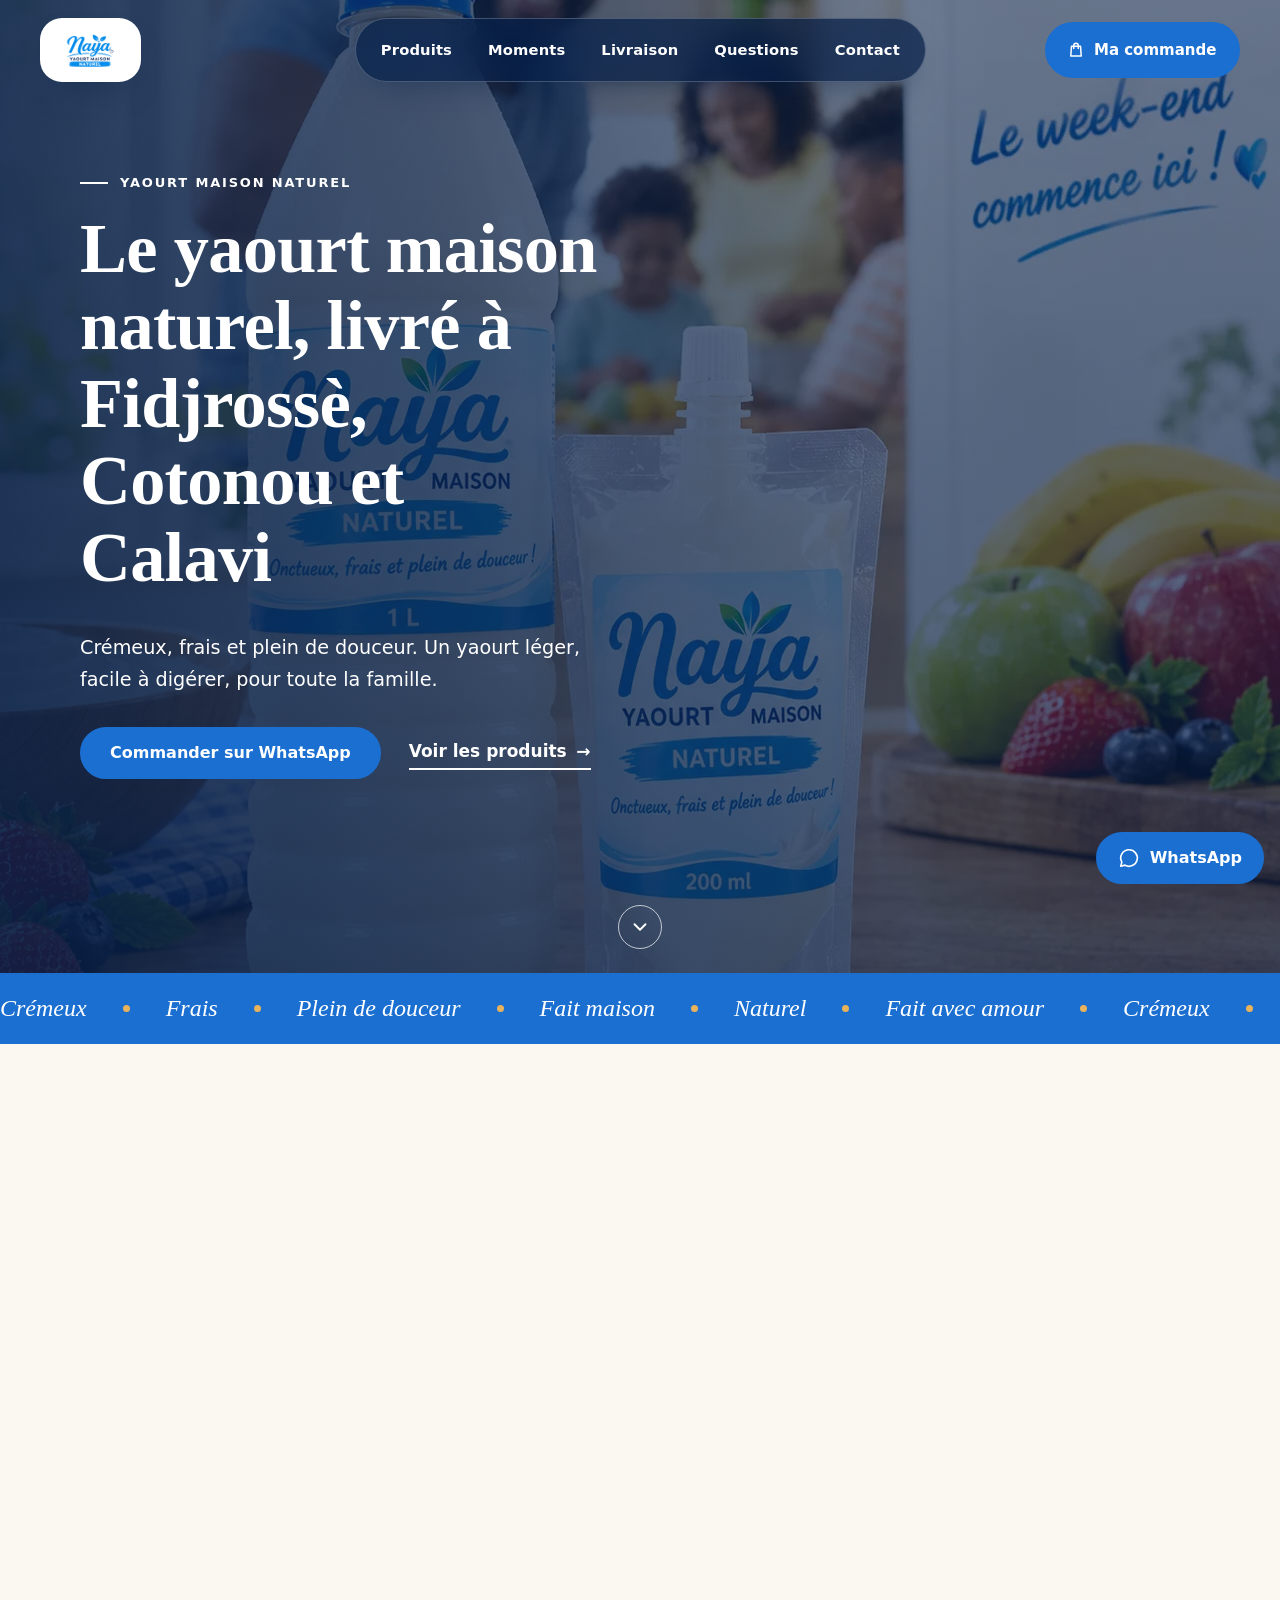
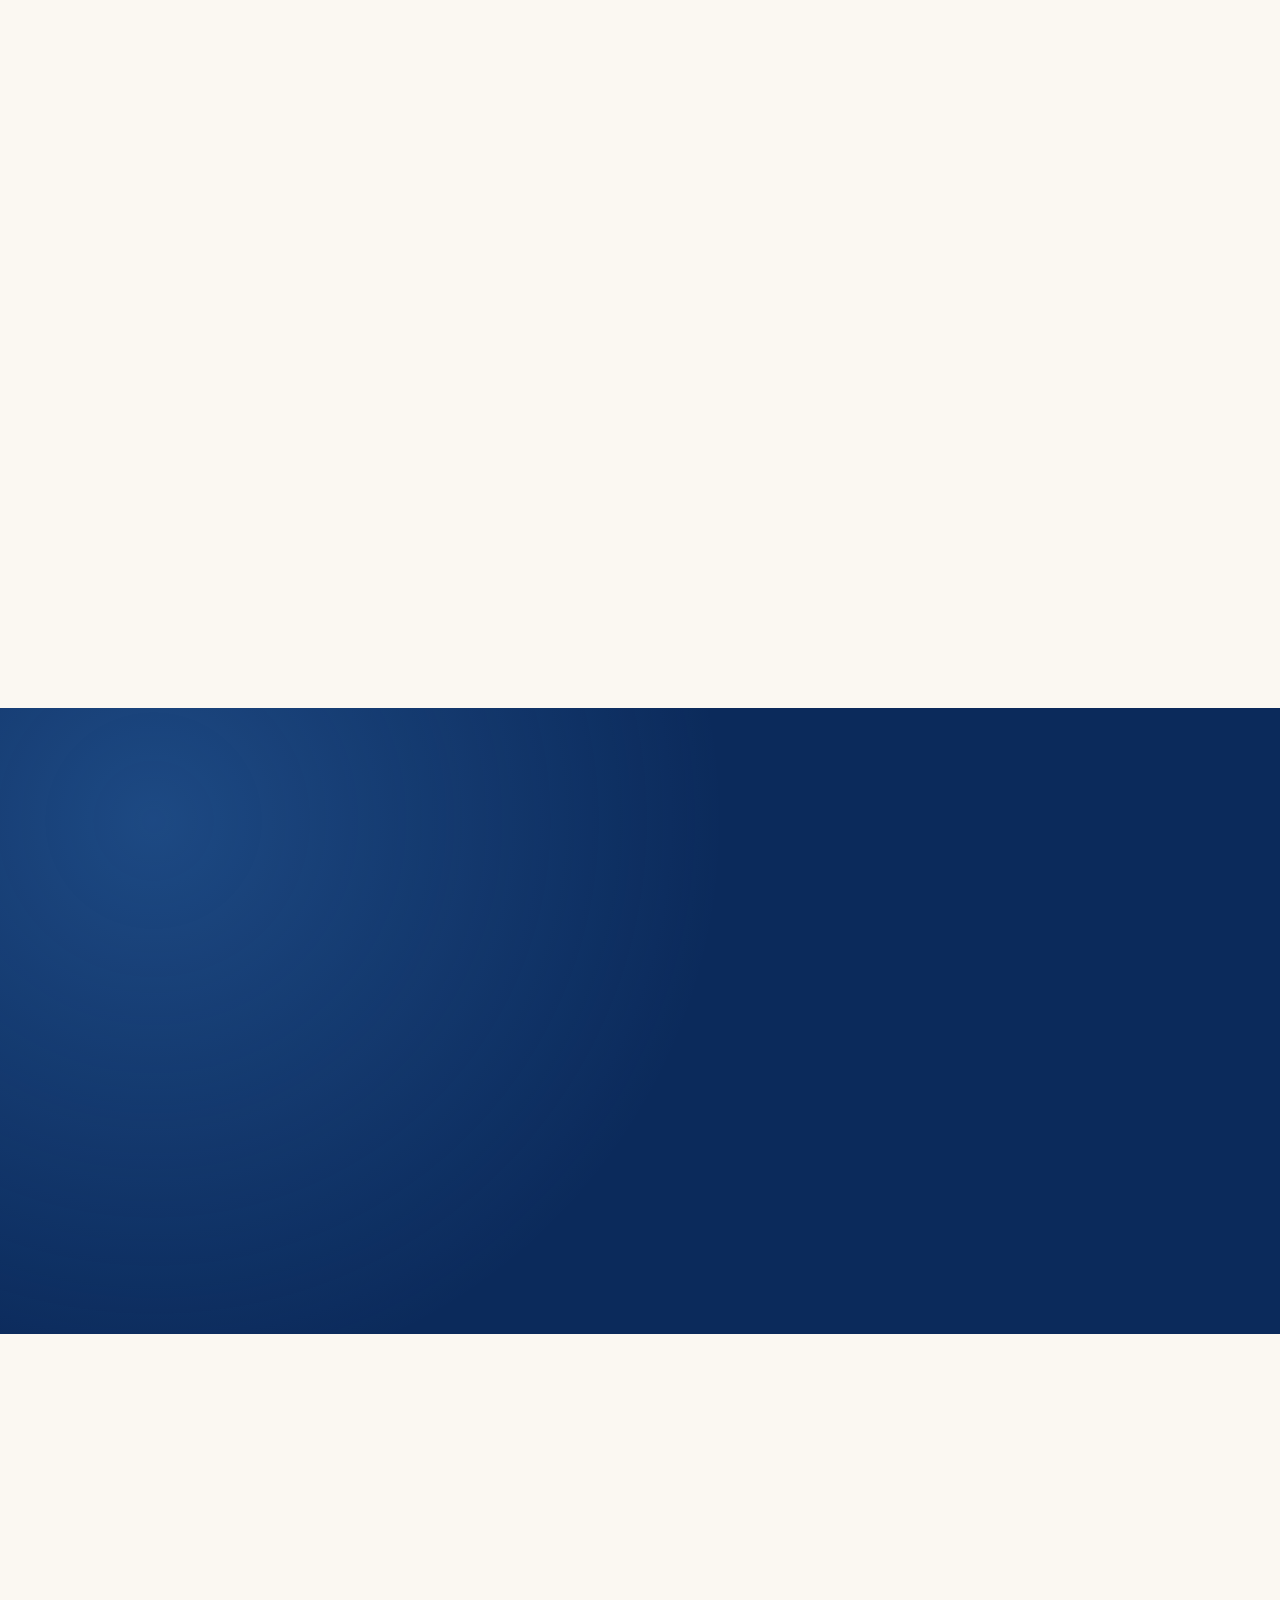
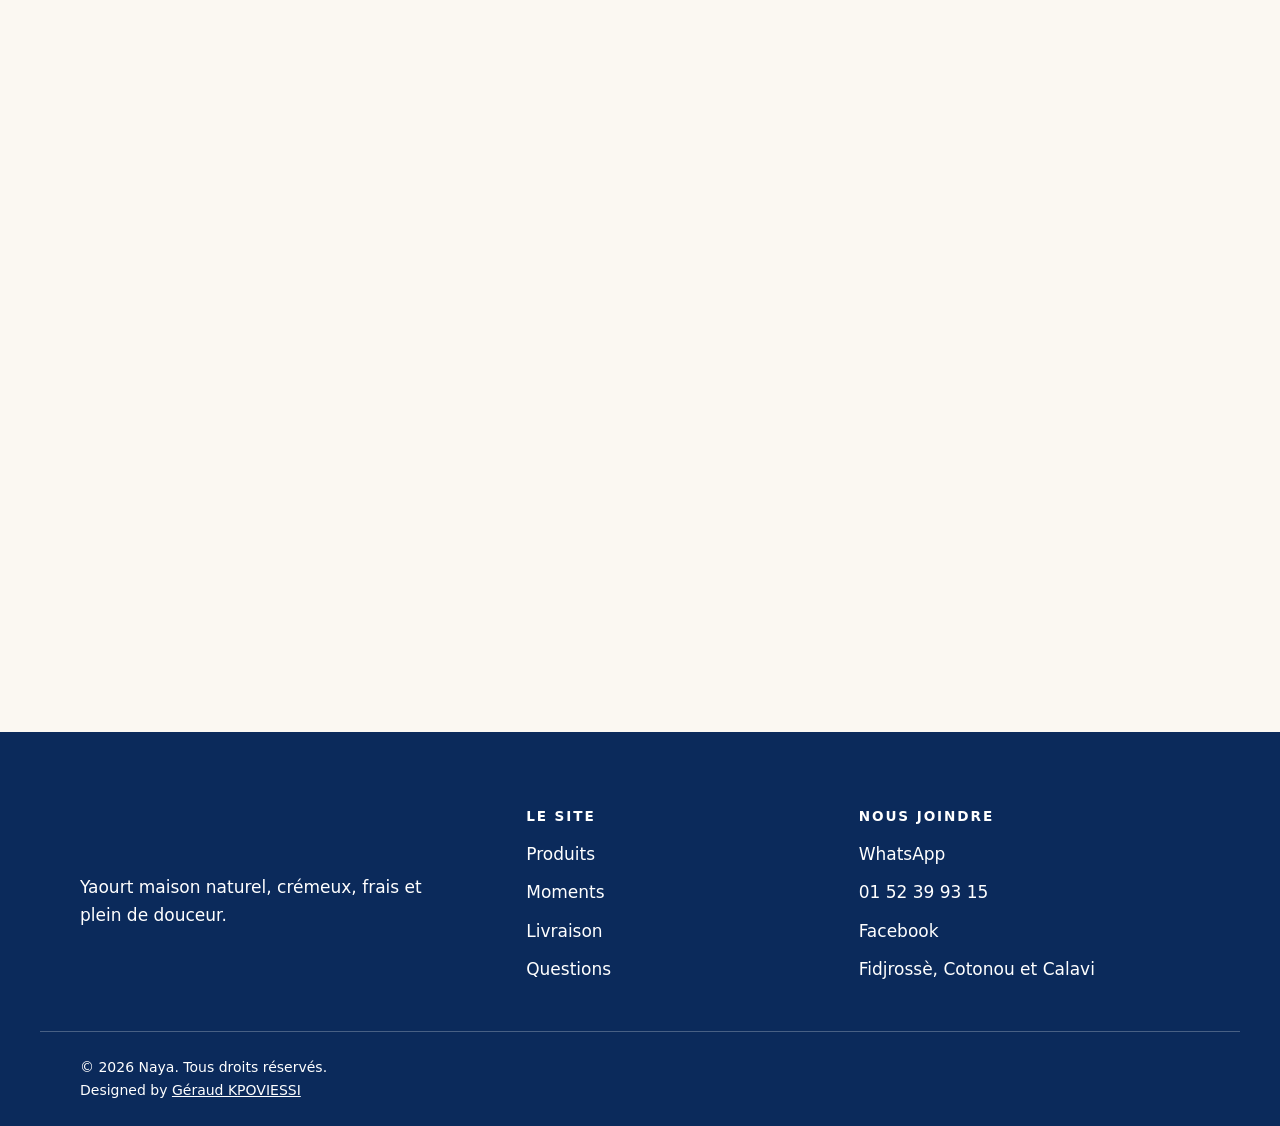
<file: index.html>
<!DOCTYPE html>
<html lang="fr">
<head>
  <meta charset="utf-8">
  <meta name="viewport" content="width=device-width, initial-scale=1, viewport-fit=cover">

  <!-- Sécurité : politique de contenu (doublon de _headers pour les hébergeurs qui l'ignorent) -->
  <meta http-equiv="Content-Security-Policy" content="default-src 'self'; script-src 'self'; style-src 'self' https://fonts.googleapis.com; font-src https://fonts.gstatic.com; img-src 'self' data:; media-src 'self'; connect-src 'self'; form-action 'self'; base-uri 'self'; object-src 'none'; upgrade-insecure-requests">
  <meta name="referrer" content="strict-origin-when-cross-origin">
  <meta name="format-detection" content="telephone=no">

  <!-- SEO simple -->
  <title>Naya | Yaourt maison naturel à Calavi et Cotonou</title>
  <meta name="description" content="Naya, yaourt maison naturel, crémeux et facile à digérer. Bidon 1,5 L, 1 L, sachet 200 mL. Commandez sur WhatsApp, livraison à Calavi et Cotonou.">
  <meta name="robots" content="index, follow, max-image-preview:large, max-snippet:-1, max-video-preview:-1">
  <meta name="author" content="Naya">
  <meta name="theme-color" content="#0B2A5B">
  <meta name="color-scheme" content="light">
  <link rel="canonical" href="https://kpvie.github.io/naya/">
  <link rel="alternate" hreflang="fr-BJ" href="https://kpvie.github.io/naya/">
  <link rel="alternate" hreflang="x-default" href="https://kpvie.github.io/naya/">

  <!-- Partage réseaux sociaux -->
  <meta property="og:type" content="website">
  <meta property="og:locale" content="fr_BJ">
  <meta property="og:site_name" content="Naya">
  <meta property="og:title" content="Naya | Yaourt maison naturel à Calavi et Cotonou">
  <meta property="og:description" content="Crémeux, frais et plein de douceur. Commandez votre yaourt Naya sur WhatsApp, livraison à Calavi et Cotonou.">
  <meta property="og:url" content="https://kpvie.github.io/naya/">
  <meta property="og:image" content="https://kpvie.github.io/naya/images/og-naya.jpg">
  <meta property="og:image:width" content="1200">
  <meta property="og:image:height" content="630">
  <meta property="og:image:alt" content="Yaourt maison naturel Naya, bidon et sachet">
  <meta name="twitter:card" content="summary_large_image">
  <meta name="twitter:title" content="Naya | Yaourt maison naturel à Calavi et Cotonou">
  <meta name="twitter:description" content="Crémeux, frais et plein de douceur. Commandez sur WhatsApp, livraison à Calavi et Cotonou.">
  <meta name="twitter:image" content="https://kpvie.github.io/naya/images/og-naya.jpg">

  <!-- Icônes et manifeste -->
  <link rel="icon" href="images/icone-32.png" sizes="32x32" type="image/png">
  <link rel="apple-touch-icon" href="images/icone-180.png">
  <link rel="manifest" href="site.webmanifest">

  <!-- Performance -->
  <link rel="preconnect" href="https://fonts.googleapis.com">
  <link rel="preconnect" href="https://fonts.gstatic.com" crossorigin>
  <link rel="preload" as="image" href="images/frigo-poster.webp" fetchpriority="high">
  <link rel="stylesheet" href="https://fonts.googleapis.com/css2?family=Fraunces:wght@500;600;700&family=Manrope:wght@400;500;600;700;800&display=swap">
  <link rel="stylesheet" href="css/base.css">
  <link rel="stylesheet" href="css/sections.css">
  <script src="js/init.js"></script>

  <!-- Données structurées : SEO et moteurs de réponse -->
  <script type="application/ld+json">
  {
    "@context": "https://schema.org",
    "@graph": [
      {
        "@type": ["LocalBusiness", "FoodEstablishment"],
        "@id": "https://kpvie.github.io/naya/#entreprise",
        "name": "Naya",
        "alternateName": "Naya Yaourt Maison",
        "description": "Naya est un yaourt maison naturel, crémeux, frais et facile à digérer, vendu au détail à Calavi et livré à Calavi et à Cotonou. La commande se fait par WhatsApp.",
        "url": "https://kpvie.github.io/naya/",
        "logo": "https://kpvie.github.io/naya/images/logo.png",
        "image": "https://kpvie.github.io/naya/images/produits-famille-1200.webp",
        "telephone": "+2290152399315",
        "priceRange": "300 à 2500 FCFA",
        "servesCuisine": "Yaourt",
        "address": {
          "@type": "PostalAddress",
          "addressLocality": "Abomey-Calavi",
          "addressCountry": "BJ"
        },
        "areaServed": [
          { "@type": "City", "name": "Abomey-Calavi" },
          { "@type": "City", "name": "Cotonou" }
        ],
        "sameAs": [
          "https://www.facebook.com/profile.php?id=100073469870613"
        ],
        "contactPoint": {
          "@type": "ContactPoint",
          "contactType": "commandes",
          "telephone": "+2290152399315",
          "url": "https://wa.me/2290152399315",
          "availableLanguage": "fr"
        }
      },
      {
        "@type": "WebSite",
        "@id": "https://kpvie.github.io/naya/#site",
        "url": "https://kpvie.github.io/naya/",
        "name": "Naya",
        "inLanguage": "fr",
        "publisher": { "@id": "https://kpvie.github.io/naya/#entreprise" }
      },
      {
        "@type": "WebPage",
        "@id": "https://kpvie.github.io/naya/#page",
        "url": "https://kpvie.github.io/naya/",
        "name": "Naya | Yaourt maison naturel à Calavi et Cotonou",
        "inLanguage": "fr",
        "isPartOf": { "@id": "https://kpvie.github.io/naya/#site" },
        "about": { "@id": "https://kpvie.github.io/naya/#entreprise" },
        "primaryImageOfPage": {
          "@type": "ImageObject",
          "url": "https://kpvie.github.io/naya/images/og-naya.jpg"
        }
      },
      {
        "@type": "Product",
        "@id": "https://kpvie.github.io/naya/#bidon-1-5l",
        "name": "Naya Yaourt maison naturel, bidon de 1,5 L",
        "description": "Yaourt maison naturel Naya en bidon de 1,5 L.",
        "image": "https://kpvie.github.io/naya/images/produits-famille-1200.webp",
        "brand": { "@type": "Brand", "name": "Naya" },
        "offers": {
          "@type": "Offer",
          "price": "2500",
          "priceCurrency": "XOF",
          "availability": "https://schema.org/InStock",
          "url": "https://kpvie.github.io/naya/#produits",
          "seller": { "@id": "https://kpvie.github.io/naya/#entreprise" }
        }
      },
      {
        "@type": "Product",
        "@id": "https://kpvie.github.io/naya/#bidon-1l",
        "name": "Naya Yaourt maison naturel, bidon de 1 L",
        "description": "Yaourt maison naturel Naya en bidon de 1 L.",
        "image": "https://kpvie.github.io/naya/images/produits-famille-1200.webp",
        "brand": { "@type": "Brand", "name": "Naya" },
        "offers": {
          "@type": "Offer",
          "price": "2000",
          "priceCurrency": "XOF",
          "availability": "https://schema.org/InStock",
          "url": "https://kpvie.github.io/naya/#produits",
          "seller": { "@id": "https://kpvie.github.io/naya/#entreprise" }
        }
      },
      {
        "@type": "Product",
        "@id": "https://kpvie.github.io/naya/#sachet-200ml",
        "name": "Naya Yaourt maison naturel, sachet de 200 mL",
        "description": "Yaourt maison naturel Naya en sachet de 200 mL.",
        "image": "https://kpvie.github.io/naya/images/produits-famille-1200.webp",
        "brand": { "@type": "Brand", "name": "Naya" },
        "offers": {
          "@type": "Offer",
          "price": "300",
          "priceCurrency": "XOF",
          "availability": "https://schema.org/InStock",
          "url": "https://kpvie.github.io/naya/#produits",
          "seller": { "@id": "https://kpvie.github.io/naya/#entreprise" }
        }
      },
      {
        "@type": "FAQPage",
        "@id": "https://kpvie.github.io/naya/#faq",
        "inLanguage": "fr",
        "mainEntity": [
          {
            "@type": "Question",
            "name": "Comment passer commande ?",
            "acceptedAnswer": {
              "@type": "Answer",
              "text": "Choisissez vos produits sur cette page, remplissez le petit formulaire, puis appuyez sur le bouton de commande. Votre message s'ouvre dans WhatsApp, déjà rédigé. Il ne reste qu'à l'envoyer au responsable."
            }
          },
          {
            "@type": "Question",
            "name": "Où livrez-vous ?",
            "acceptedAnswer": {
              "@type": "Answer",
              "text": "Nous livrons à Fidjrossè, à Calavi et à Cotonou. Pour un autre lieu, écrivez au responsable sur WhatsApp, il vous répondra."
            }
          },
          {
            "@type": "Question",
            "name": "Quels sont les formats et les prix ?",
            "acceptedAnswer": {
              "@type": "Answer",
              "text": "Bidon de 1,5 L à 2 500 FCFA, bidon de 1 L à 2 000 FCFA et sachet de 200 mL à 300 FCFA."
            }
          },
          {
            "@type": "Question",
            "name": "Comment se passe le paiement ?",
            "acceptedAnswer": {
              "@type": "Answer",
              "text": "Le paiement se discute directement avec le responsable sur WhatsApp. Les paiements par Mobile Money sont acceptés."
            }
          },
          {
            "@type": "Question",
            "name": "Quand serai-je livré ?",
            "acceptedAnswer": {
              "@type": "Answer",
              "text": "Le jour et l'heure de livraison se fixent avec le responsable sur WhatsApp, une fois votre commande envoyée."
            }
          },
          {
            "@type": "Question",
            "name": "De quoi le yaourt est-il fait, et combien de temps se conserve-t-il ?",
            "acceptedAnswer": {
              "@type": "Answer",
              "text": "Pour la composition et la conservation, le plus simple est de poser la question au responsable sur WhatsApp, qui vous répondra avec précision."
            }
          },
          {
            "@type": "Question",
            "name": "Vendez-vous en gros ?",
            "acceptedAnswer": {
              "@type": "Answer",
              "text": "Nous vendons au détail. Pour une demande particulière, écrivez au responsable sur WhatsApp."
            }
          }
        ]
      }
    ]
  }
  </script>
</head>

<body data-whatsapp="2290152399315">

  <a class="lien-evitement" href="#contenu">Aller au contenu</a>

  <!-- ================= EN-TÊTE ================= -->
  <header class="entete" id="entete">
    <div class="entete__interieur">
      <a class="entete__logo" href="#accueil" aria-label="Naya, retour en haut de la page">
        <img src="images/logo.png" alt="Naya" width="150" height="48">
      </a>

      <nav class="navigation" aria-label="Navigation principale">
        <ul class="navigation__liste">
          <li><a class="navigation__lien" href="#produits">Produits</a></li>
          <li><a class="navigation__lien" href="#moments">Moments</a></li>
          <li><a class="navigation__lien" href="#livraison">Livraison</a></li>
          <li><a class="navigation__lien" href="#faq">Questions</a></li>
          <li><a class="navigation__lien" href="#contact">Contact</a></li>
        </ul>
      </nav>

      <div class="entete__actions">
        <a class="bouton bouton--petit bouton-panier" href="#commande">
          Ma commande
          <span class="compteur" id="compteur-panier" data-vide="true">0</span>
        </a>
        <button class="menu-bouton" id="menu-bouton" type="button" aria-expanded="false" aria-controls="menu-mobile" aria-label="Ouvrir le menu">
          <span class="menu-bouton__barre"></span>
          <span class="menu-bouton__barre"></span>
          <span class="menu-bouton__barre"></span>
        </button>
      </div>
    </div>
  </header>

  <!-- Menu mobile -->
  <div class="menu-mobile" id="menu-mobile">
    <a class="menu-mobile__lien" href="#produits">Produits</a>
    <a class="menu-mobile__lien" href="#moments">Moments</a>
    <a class="menu-mobile__lien" href="#livraison">Livraison</a>
    <a class="menu-mobile__lien" href="#faq">Questions</a>
    <a class="menu-mobile__lien" href="#contact">Contact</a>
    <a class="bouton bouton--plein" href="https://wa.me/2290152399315?text=Bonjour%20Naya%2C%20je%20souhaite%20commander." target="_blank" rel="noopener noreferrer">Commander sur WhatsApp</a>
  </div>

  <main id="contenu">

    <!-- ================= HERO ================= -->
    <section class="hero fond-marine" id="accueil" aria-labelledby="titre-hero">
      <video class="hero__video" autoplay muted loop playsinline preload="metadata" poster="images/frigo-poster.webp" aria-hidden="true" tabindex="-1">
        <source src="videos/hero.mp4" type="video/mp4">
      </video>
      <div class="hero__voile" aria-hidden="true"></div>

      <div class="conteneur hero__contenu">
        <p class="surtitre revele">Yaourt maison naturel</p>
        <h1 class="hero__titre revele delai-1" id="titre-hero">Le yaourt maison naturel, livré à Fidjrossè, Cotonou et Calavi</h1>
        <p class="chapeau hero__texte revele delai-2">Crémeux, frais et plein de douceur. Un yaourt léger, facile à digérer, pour toute la famille.</p>
        <div class="hero__actions revele delai-3">
          <a class="bouton" href="https://wa.me/2290152399315?text=Bonjour%20Naya%2C%20je%20souhaite%20commander." target="_blank" rel="noopener noreferrer">Commander sur WhatsApp</a>
          <a class="lien-fleche" href="#produits">Voir les produits</a>
        </div>
        <ul class="hero__points revele delai-4">
          <li>Fait maison</li>
          <li>Léger et facile à digérer</li>
          <li>Idéal pour toute la famille</li>
        </ul>
      </div>

      <a class="hero__defilement" href="#bienfaits" aria-label="Découvrir la suite">
        <svg viewBox="0 0 24 24" width="22" height="22" aria-hidden="true" focusable="false"><path d="M6 9l6 6 6-6" fill="none" stroke="currentColor" stroke-width="2" stroke-linecap="round" stroke-linejoin="round"/></svg>
      </a>
    </section>

    <!-- Ruban animé -->
    <div class="ruban" aria-hidden="true">
      <div class="ruban__piste">
        <div class="ruban__groupe">
          <span class="ruban__mot">Crémeux</span>
          <span class="ruban__mot">Frais</span>
          <span class="ruban__mot">Plein de douceur</span>
          <span class="ruban__mot">Fait maison</span>
          <span class="ruban__mot">Naturel</span>
          <span class="ruban__mot">Fait avec amour</span>
        </div>
        <div class="ruban__groupe">
          <span class="ruban__mot">Crémeux</span>
          <span class="ruban__mot">Frais</span>
          <span class="ruban__mot">Plein de douceur</span>
          <span class="ruban__mot">Fait maison</span>
          <span class="ruban__mot">Naturel</span>
          <span class="ruban__mot">Fait avec amour</span>
        </div>
      </div>
    </div>

    <!-- ================= BÉNÉFICES ================= -->
    <section class="section" id="bienfaits" aria-labelledby="titre-bienfaits">
      <div class="conteneur duo duo--photo-etroite">
        <figure class="cadre-image ratio-2-3 point-haut revele revele--gauche">
          <img
            src="images/benefices-800.webp"
            srcset="images/benefices-480.webp 480w, images/benefices-800.webp 800w, images/benefices-1024.webp 1024w"
            sizes="(min-width: 960px) 460px, 92vw"
            width="800" height="1200"
            alt="Naya yaourt maison naturel : léger, facile à digérer, idéal pour toute la famille"
            loading="lazy" decoding="async">
        </figure>

        <div class="duo__texte">
          <p class="surtitre revele">Pourquoi Naya</p>
          <h2 class="titre-section revele delai-1" id="titre-bienfaits">Un yaourt doux, pour toute la famille</h2>
          <p class="chapeau revele delai-2">Naya se prépare à la maison, avec soin. Sa texture crémeuse et sa fraîcheur se digèrent facilement, des plus petits aux plus grands.</p>
          <div class="revele delai-3">
            <a class="bouton" href="#produits">Voir les produits</a>
          </div>
        </div>
      </div>
    </section>

    <!-- ================= PRODUITS ET PANIER ================= -->
    <section class="section fond-ciel" id="produits" aria-labelledby="titre-produits">
      <div class="conteneur">
        <header class="entete-section revele">
          <p class="surtitre">Nos produits</p>
          <h2 class="titre-section" id="titre-produits">Choisissez votre format</h2>
          <p class="chapeau">Trois formats, le même goût frais et crémeux. Choisissez vos quantités, puis envoyez votre commande sur WhatsApp.</p>
        </header>

        <div class="duo duo--photo-etroite produits">
          <figure class="cadre-image ratio-famille point-centre produits__photo revele revele--gauche">
            <img
              src="images/produits-famille-800.webp"
              srcset="images/produits-famille-480.webp 480w, images/produits-famille-800.webp 800w, images/produits-famille-1200.webp 1200w"
              sizes="(min-width: 960px) 520px, 92vw"
              width="1200" height="1131"
              alt="Une famille choisit un bidon de yaourt Naya de 1 L et un sachet de 200 mL dans le réfrigérateur"
              loading="lazy" decoding="async">
          </figure>

          <div class="produits__colonne">
            <div class="produits__liste">

              <article class="produit revele" data-produit data-id="bidon-1-5l" data-nom="Bidon 1,5 L" data-prix="2500">
                <div class="produit__format">
                  <span class="produit__volume">1,5 L</span>
                  <span class="produit__type">Bidon</span>
                </div>
                <div class="produit__infos">
                  <h3 class="produit__nom">Bidon de 1,5 L</h3>
                  <p class="produit__prix">2 500 FCFA</p>
                </div>
                <div class="quantite" role="group" aria-label="Quantité de bidons de 1,5 L">
                  <button class="quantite__bouton" type="button" data-action="diminuer" aria-label="Retirer un bidon de 1,5 L">-</button>
                  <output class="quantite__valeur" aria-live="polite">0</output>
                  <button class="quantite__bouton" type="button" data-action="augmenter" aria-label="Ajouter un bidon de 1,5 L">+</button>
                </div>
              </article>

              <article class="produit revele delai-1" data-produit data-id="bidon-1l" data-nom="Bidon 1 L" data-prix="2000">
                <div class="produit__format">
                  <span class="produit__volume">1 L</span>
                  <span class="produit__type">Bidon</span>
                </div>
                <div class="produit__infos">
                  <h3 class="produit__nom">Bidon de 1 L</h3>
                  <p class="produit__prix">2 000 FCFA</p>
                </div>
                <div class="quantite" role="group" aria-label="Quantité de bidons de 1 L">
                  <button class="quantite__bouton" type="button" data-action="diminuer" aria-label="Retirer un bidon de 1 L">-</button>
                  <output class="quantite__valeur" aria-live="polite">0</output>
                  <button class="quantite__bouton" type="button" data-action="augmenter" aria-label="Ajouter un bidon de 1 L">+</button>
                </div>
              </article>

              <article class="produit revele delai-2" data-produit data-id="sachet-200ml" data-nom="Sachet 200 mL" data-prix="300">
                <div class="produit__format">
                  <span class="produit__volume">200 mL</span>
                  <span class="produit__type">Sachet</span>
                </div>
                <div class="produit__infos">
                  <h3 class="produit__nom">Sachet de 200 mL</h3>
                  <p class="produit__prix">300 FCFA</p>
                </div>
                <div class="quantite" role="group" aria-label="Quantité de sachets de 200 mL">
                  <button class="quantite__bouton" type="button" data-action="diminuer" aria-label="Retirer un sachet de 200 mL">-</button>
                  <output class="quantite__valeur" aria-live="polite">0</output>
                  <button class="quantite__bouton" type="button" data-action="augmenter" aria-label="Ajouter un sachet de 200 mL">+</button>
                </div>
              </article>

            </div>

            <!-- Récapitulatif et formulaire -->
            <div class="recapitulatif revele" id="commande">
              <h3 class="recapitulatif__titre">Ma commande</h3>

              <p class="recapitulatif__vide" id="commande-vide">Votre commande est vide. Ajoutez un produit pour commencer.</p>
              <ul class="recapitulatif__liste" id="liste-commande" aria-live="polite"></ul>

              <p class="recapitulatif__total">
                <span>Total des produits</span>
                <strong id="total-commande">0 FCFA</strong>
              </p>

              <form class="formulaire" id="formulaire-commande" novalidate>
                <div class="formulaire__champ">
                  <label for="champ-nom">Votre nom</label>
                  <input type="text" id="champ-nom" name="nom" autocomplete="name" maxlength="60" required>
                  <p class="formulaire__erreur" id="erreur-nom" role="alert" hidden>Merci d'indiquer votre nom.</p>
                </div>

                <div class="formulaire__ligne">
                  <div class="formulaire__champ">
                    <label for="champ-ville">Ville</label>
                    <select id="champ-ville" name="ville" required>
                      <option value="Fidjrossè">Fidjrossè</option>
                      <option value="Cotonou">Cotonou</option>
                      <option value="Calavi">Calavi</option>
                    </select>
                  </div>

                  <div class="formulaire__champ">
                    <label for="champ-quartier">Quartier</label>
                    <input type="text" id="champ-quartier" name="quartier" autocomplete="address-level3" maxlength="80" required>
                    <p class="formulaire__erreur" id="erreur-quartier" role="alert" hidden>Merci d'indiquer votre quartier.</p>
                  </div>
                </div>

                <div class="formulaire__champ">
                  <label for="champ-jour">Jour souhaité <span class="formulaire__option">(facultatif)</span></label>
                  <input type="text" id="champ-jour" name="jour" maxlength="40" placeholder="Par exemple : demain matin">
                </div>

                <button class="bouton bouton--plein" type="submit" id="bouton-commander" disabled>Lancer ma commande</button>
                <p class="formulaire__note"> Nous convenons des modalités de paiement et de livraison avec vous.</p>
              </form>

              <noscript>
                <p class="formulaire__note">JavaScript est désactivé. Vous pouvez tout de même commander en nous écrivant sur <a href="https://wa.me/2290152399315" target="_blank" rel="noopener noreferrer">WhatsApp</a>.</p>
              </noscript>
            </div>
          </div>
        </div>
      </div>
    </section>

    <!-- ================= FAIT MAISON ================= -->
    <section class="section" id="fait-maison" aria-labelledby="titre-fait-maison">
      <div class="conteneur">
        <div class="bandeau cadre-image ratio-3-2 revele">
          <img
            class="bandeau__image"
            src="images/fait-maison-1200.webp"
            srcset="images/fait-maison-480.webp 480w, images/fait-maison-800.webp 800w, images/fait-maison-1200.webp 1200w"
            sizes="(min-width: 1200px) 1120px, 92vw"
            width="1200" height="800"
            alt="Fruits frais et yaourt Naya sur une table en bois"
            loading="lazy" decoding="async">
          <div class="bandeau__voile" aria-hidden="true"></div>
          <div class="bandeau__texte">
            <p class="surtitre">Fait maison</p>
            <h2 id="titre-fait-maison">Simplement bon</h2>
            <p>Un yaourt préparé avec soin, crémeux et frais, pensé pour toute la famille.</p>
          </div>
        </div>
      </div>
    </section>

    <!-- ================= MOMENTS ================= -->
    <section class="section moments" id="moments" aria-labelledby="titre-moments">
      <div class="conteneur">
        <header class="entete-section revele">
          <p class="surtitre">Tous les moments</p>
          <h2 class="titre-section" id="titre-moments">Du petit-déjeuner à la pause</h2>
        </header>

        <div class="duo moment">
          <figure class="cadre-image ratio-3-2 point-centre revele revele--gauche">
            <img
              src="images/petit-dejeuner-800.webp"
              srcset="images/petit-dejeuner-480.webp 480w, images/petit-dejeuner-800.webp 800w, images/petit-dejeuner-1200.webp 1200w"
              sizes="(min-width: 960px) 560px, 92vw"
              width="1200" height="800"
              alt="Des enfants prennent leur petit-déjeuner avec du yaourt Naya"
              loading="lazy" decoding="async">
          </figure>
          <div class="duo__texte">
            <h3 class="revele">Pour les petits</h3>
            <p class="revele delai-1">Un petit-déjeuner doux, pour bien commencer la journée.</p>
          </div>
        </div>

        <div class="duo duo--inverse moment">
          <figure class="cadre-image ratio-1-1 point-centre revele revele--droite">
            <img
              src="images/actif-800.webp"
              srcset="images/actif-480.webp 480w, images/actif-800.webp 800w, images/actif-1200.webp 1200w"
              sizes="(min-width: 960px) 560px, 92vw"
              width="1200" height="1200"
              alt="Une personne active avec un sachet de yaourt Naya"
              loading="lazy" decoding="async">
          </figure>
          <div class="duo__texte">
            <h3 class="revele">Pour les actifs</h3>
            <p class="revele delai-1">Une pause fraîche à emporter partout, avec le sachet de 200 mL.</p>
          </div>
        </div>
      </div>
    </section>

    <!-- ================= ÉTAPES ================= -->
    <section class="section fond-ciel" id="etapes" aria-labelledby="titre-etapes">
      <div class="conteneur duo duo--photo-etroite">
        <figure class="cadre-image ratio-1-1 point-centre revele revele--gauche">
          <img
            class="flottement"
            src="images/mascotte-800.webp"
            srcset="images/mascotte-480.webp 480w, images/mascotte-800.webp 800w, images/mascotte-1200.webp 1200w"
            sizes="(min-width: 960px) 460px, 92vw"
            width="1200" height="1200"
            alt="La mascotte Naya"
            loading="lazy" decoding="async">
        </figure>

        <div class="duo__texte">
          <p class="surtitre revele">Commander</p>
          <h2 class="titre-section revele delai-1" id="titre-etapes">Trois étapes simples, c'est tout</h2>
          <ol class="etapes">
            <li class="etape revele delai-1">
              <span class="etape__numero">1</span>
              <div>
                <h3 class="etape__titre">Vous sélectionnez</h3>
                <p>Vous sélectionnez vos produits et vos quantités.</p>
              </div>
            </li>
            <li class="etape revele delai-2">
              <span class="etape__numero">2</span>
              <div>
                <h3 class="etape__titre">Vous envoyez</h3>
                <p>Vous nous envoyez votre commande déjà rédigée automatiquement une fois sélectionnée.</p>
              </div>
            </li>
            <li class="etape revele delai-3">
              <span class="etape__numero">3</span>
              <div>
                <h3 class="etape__titre">Vous êtes livrés</h3>
                <p>Nous convenons ensemble du lieu et de l'heure pour votre livraison.</p>
              </div>
            </li>
          </ol>
        </div>
      </div>
    </section>

    <!-- ================= LIVRAISON ================= -->
    <section class="section" id="livraison" aria-labelledby="titre-livraison">
      <div class="conteneur duo duo--photo-etroite">
        <figure class="cadre-image ratio-2-3 point-haut revele revele--gauche">
          <img
            src="images/livreur-800.webp"
            srcset="images/livreur-480.webp 480w, images/livreur-800.webp 800w, images/livreur-1024.webp 1024w"
            sizes="(min-width: 960px) 460px, 92vw"
            width="800" height="1200"
            alt="Un livreur Naya avec son sac de livraison"
            loading="lazy" decoding="async">
        </figure>

        <div class="duo__texte">
          <p class="surtitre revele">Livraison</p>
          <h2 class="titre-section revele delai-1" id="titre-livraison">Livré chez vous, à Fidjrossè, Cotonou et Calavi</h2>
          <p class="chapeau revele delai-2">Une fois le lieu et l'heure de livraison convenus, nous discutons des modalités de paiement avec vous. Nous acceptons les paiements par Mobile Money, Moov money et Celtis Cash.</p>
          <ul class="zones revele delai-3">
            <li class="zones__element">Fidjrossè</li>
            <li class="zones__element">Cotonou</li>
            <li class="zones__element">Calavi</li>
          </ul>
          <div class="revele delai-4">
            <a class="bouton" href="https://wa.me/2290152399315?text=Bonjour%20Naya%2C%20j%27ai%20une%20question%20sur%20la%20livraison." target="_blank" rel="noopener noreferrer">Poser une question</a>
          </div>
        </div>
      </div>
    </section>

    <!-- ================= APPEL FINAL ================= -->
    <section class="section fond-marine appel" id="commander" aria-labelledby="titre-appel">
      <div class="conteneur duo duo--photo-etroite">
        <figure class="cadre-image ratio-1-1 point-centre revele revele--gauche">
          <img
            src="images/splash-800.webp"
            srcset="images/splash-480.webp 480w, images/splash-800.webp 800w, images/splash-1200.webp 1200w"
            sizes="(min-width: 960px) 460px, 92vw"
            width="1200" height="1200"
            alt="Éclaboussure de lait frais Naya"
            loading="lazy" decoding="async">
        </figure>

        <div class="duo__texte">
          <p class="surtitre revele">Naya</p>
          <h2 class="titre-section revele delai-1" id="titre-appel">Prêt à goûter ?</h2>
          <p class="chapeau revele delai-2">Laissez-nous un message, on s'occupe du reste.</p>
          <div class="revele delai-3">
            <a class="bouton" href="https://wa.me/2290152399315?text=Bonjour%20Naya%2C%20je%20souhaite%20commander." target="_blank" rel="noopener noreferrer">Lancer ma commande</a>
          </div>
        </div>
      </div>
    </section>

    <!-- ================= FAQ ================= -->
    <section class="section" id="faq" aria-labelledby="titre-faq">
      <div class="conteneur faq">
        <header class="entete-section revele">
          <p class="surtitre">Questions</p>
          <h2 class="titre-section" id="titre-faq">Vos questions, nos réponses</h2>
        </header>

        <div class="faq__liste">
          <details class="faq__element revele">
            <summary class="faq__question">Comment passer commande ?</summary>
            <div class="faq__reponse">
              <p>Choisissez vos produits sur cette page, remplissez le petit formulaire, puis appuyez sur le bouton de commande. Votre message s'ouvre dans WhatsApp, déjà rédigé. Il ne reste qu'à nous l'envoyer.</p>
            </div>
          </details>

          <details class="faq__element revele">
            <summary class="faq__question">Où livrez-vous ?</summary>
            <div class="faq__reponse">
              <p>Nous livrons à Fidjrossè, Cotonou et Calavi. Pour un autre lieu, écrivez-nous, nous vous répondrons pour en discuter.</p>
            </div>
          </details>

          <details class="faq__element revele">
            <summary class="faq__question">Quels sont les formats et les prix ?</summary>
            <div class="faq__reponse">
              <p>Bidon de 1,5 L à 2 500 FCFA, bidon de 1 L à 2 000 FCFA et sachet de 200 mL à 300 FCFA.</p>
            </div>
          </details>

          <details class="faq__element revele">
            <summary class="faq__question">Comment se passe le paiement ?</summary>
            <div class="faq__reponse">
              <p>Le paiement se discute directement avec nous.</p>
            </div>
          </details>

          <details class="faq__element revele">
            <summary class="faq__question">Quand serai-je livré ?</summary>
            <div class="faq__reponse">
              <p>Le jour et l'heure de livraison se fixent avec nous, une fois votre commande envoyée.</p>
            </div>
          </details>

          <details class="faq__element revele">
            <summary class="faq__question">De quoi le yaourt est-il fait, et combien de temps se conserve-t-il ?</summary>
            <div class="faq__reponse">
              <p>Pour la composition et la conservation, le plus simple est de nous poser la question directement en messagerie, nous vous répondrons avec précision.</p>
            </div>
          </details>

          <details class="faq__element revele">
            <summary class="faq__question">Vendez-vous en gros ?</summary>
            <div class="faq__reponse">
              <p>Nous vendons généralement au détail. Pour une demande particulière, nous pourrons en discuter plus. Faites-nous savoir votre besoin.</p>
            </div>
          </details>
        </div>

        <div class="faq__action revele">
          <a class="bouton" href="https://wa.me/2290152399315?text=Bonjour%20Naya%2C%20j%27ai%20une%20question." target="_blank" rel="noopener noreferrer">Poser ma question</a>
        </div>
      </div>
    </section>

  </main>

  <!-- ================= PIED DE PAGE ================= -->
  <footer class="pied fond-marine" id="contact">
    <div class="conteneur pied__grille">
      <div class="pied__marque">
        <a href="#accueil" aria-label="Naya, retour en haut de la page">
          <img src="images/logo-blanc.png" alt="Naya" width="150" height="48" loading="lazy" decoding="async">
        </a>
        <p>Yaourt maison naturel, crémeux, frais et plein de douceur.</p>
      </div>

      <nav class="pied__colonne" aria-label="Navigation du pied de page">
        <h2 class="pied__titre">Le site</h2>
        <ul class="pied__liste">
          <li><a href="#produits">Produits</a></li>
          <li><a href="#moments">Moments</a></li>
          <li><a href="#livraison">Livraison</a></li>
          <li><a href="#faq">Questions</a></li>
        </ul>
      </nav>

      <div class="pied__colonne">
        <h2 class="pied__titre">Nous joindre</h2>
        <ul class="pied__liste">
          <li><a href="https://wa.me/2290152399315" target="_blank" rel="noopener noreferrer">WhatsApp</a></li>
          <li><a href="tel:+2290152399315">01 52 39 93 15</a></li>
          <li><a href="https://www.facebook.com/profile.php?id=100073469870613" target="_blank" rel="noopener noreferrer">Facebook</a></li>
          <li>Fidjrossè, Cotonou et Calavi</li>
        </ul>
      </div>
    </div>

    <div class="conteneur pied__bas">
      <p>&copy; 2026 Naya. Tous droits réservés. <br> Designed by <a href="https://kpvie.github.io/geraudzoe.com" target="_blank" rel="noopener noreferrer">Géraud KPOVIESSI</a></p>
    </div>
  </footer>

  <!-- Barre de commande (mobile) -->
  <div class="barre-panier" id="barre-panier" hidden>
    <div class="barre-panier__infos">
      <span class="barre-panier__quantite" id="barre-quantite">0 article</span>
      <strong class="barre-panier__total" id="barre-total">0 FCFA</strong>
    </div>
    <a class="bouton bouton--petit" href="#commande">Voir ma commande</a>
  </div>

  <!-- Bouton WhatsApp flottant -->
  <a class="bouton whatsapp-flottant" href="https://wa.me/2290152399315?text=Bonjour%20Naya%2C%20j%27ai%20une%20question." target="_blank" rel="noopener noreferrer" aria-label="Écrire à Naya sur WhatsApp">
    <svg viewBox="0 0 24 24" width="22" height="22" aria-hidden="true" focusable="false"><path d="M12 3a9 9 0 0 0-7.8 13.5L3 21l4.6-1.2A9 9 0 1 0 12 3z" fill="none" stroke="currentColor" stroke-width="1.8" stroke-linejoin="round"/></svg>
    <span class="whatsapp-flottant__texte">WhatsApp</span>
  </a>

  <script src="js/app.js" defer></script>
</body>
</html>
</file>
<file: css/base.css>
/* =========================================================
   NAYA | base.css
   fondations, en-tête, boutons, utilitaires...
  
   ========================================================= */

/* ---------- 1. Variables ---------- */
:root {
  /* Couleurs */
  --marine: #0B2A5B;
  --marine-profond: #071F45;
  --bleu: #1B6FD1;
  --bleu-clair: #4C9AEB;
  --ciel: #EAF3FC;
  --creme: #FBF8F2;
  --blanc: #FFFFFF;
  --noir: #000000;
  --encre: #14213D;
  --gris: #566074;
  --trait: #DCE6F2;
  --dore: #E9B35B;

  /* Typographie */
  --police-titre: "Fraunces", Georgia, "Times New Roman", serif;
  --police-texte: "Manrope", system-ui, -apple-system, "Segoe UI", Roboto, sans-serif;

  /* Mise en page */
  --conteneur: 1200px;
  --gouttiere: clamp(20px, 5vw, 40px);
  --espace-section: clamp(64px, 9vw, 96px);
  --rayon: 20px;
  --ombre-douce: 0 24px 48px -28px rgba(11, 42, 91, 0.35);
  --hauteur-entete: 68px;
  --hauteur-logo: 40px;
  --courbe: cubic-bezier(0.22, 0.61, 0.36, 1);
}

@media (min-width: 960px) {
  :root {
    --hauteur-entete: 80px;
    --hauteur-logo: 48px;
  }
}

/* ---------- 2. Remise à zéro ---------- */
*,
*::before,
*::after {
  box-sizing: border-box;
}

html {
  -webkit-text-size-adjust: 100%;
  scroll-behavior: smooth;
  scroll-padding-top: calc(var(--hauteur-entete) + 16px);
}

body {
  margin: 0;
  font-family: var(--police-texte);
  font-size: 1.0625rem;
  line-height: 1.65;
  color: var(--encre);
  background: var(--creme);
  -webkit-font-smoothing: antialiased;
  text-rendering: optimizeLegibility;
  overflow-x: hidden;
}

body.menu-ouvert {
  overflow: hidden;
}

img,
video,
svg {
  display: block;
  max-width: 100%;
  height: auto;
}

h1,
h2,
h3,
h4 {
  margin: 0 0 0.5em;
  font-family: var(--police-titre);
  font-weight: 600;
  line-height: 1.1;
  letter-spacing: -0.01em;
  color: var(--marine);
}

h1 { font-size: clamp(2.4rem, 6vw, 4.4rem); }
h2 { font-size: clamp(1.9rem, 4vw, 3rem); }
h3 { font-size: clamp(1.25rem, 2vw, 1.5rem); }

p {
  margin: 0 0 1em;
}

a {
  color: inherit;
}

:where(ul[class], ol[class]) {
  margin: 0;
  padding: 0;
  list-style: none;
}

button {
  font: inherit;
  cursor: pointer;
}

::selection {
  background: var(--bleu);
  color: var(--blanc);
}

:focus-visible {
  outline: 3px solid var(--bleu);
  outline-offset: 3px;
  border-radius: 4px;
}

/* ---------- 3. Accessibilité ---------- */
.invisible-ecran {
  position: absolute;
  width: 1px;
  height: 1px;
  margin: -1px;
  padding: 0;
  overflow: hidden;
  clip: rect(0 0 0 0);
  white-space: nowrap;
  border: 0;
}

.lien-evitement {
  position: fixed;
  top: 12px;
  left: 12px;
  z-index: 200;
  padding: 0.75rem 1.25rem;
  background: var(--marine);
  color: var(--blanc);
  border-radius: 999px;
  text-decoration: none;
  transform: translateY(-200%);
  transition: transform 0.25s var(--courbe);
}

.lien-evitement:focus {
  transform: none;
}

/* ---------- 4. Mise en page ---------- */
.conteneur {
  width: 100%;
  max-width: var(--conteneur);
  margin-inline: auto;
  padding-inline: var(--gouttiere);
}

.section {
  padding-block: var(--espace-section);
}

.fond-marine {
  background: var(--marine);
  color: var(--blanc);
}

.fond-marine :where(h1, h2, h3, h4, p, li, span, small) {
  color: var(--blanc);
}

.fond-marine a:not(.bouton) {
  color: var(--blanc);
}

.fond-marine :focus-visible {
  outline-color: var(--blanc);
}

.fond-ciel {
  background: var(--ciel);
}

.surtitre {
  display: inline-flex;
  align-items: center;
  gap: 0.75rem;
  margin-bottom: 1rem;
  font-size: 0.8125rem;
  font-weight: 700;
  letter-spacing: 0.14em;
  text-transform: uppercase;
  color: var(--bleu);
}

.surtitre::before {
  content: "";
  width: 28px;
  height: 2px;
  background: currentColor;
}

.fond-marine .surtitre {
  color: var(--blanc);
}

.titre-section {
  max-width: 18ch;
}

.chapeau {
  max-width: 56ch;
  font-size: clamp(1.05rem, 1.6vw, 1.2rem);
  color: var(--gris);
}

.fond-marine .chapeau {
  color: var(--blanc);
}

/* ---------- 5. Boutons ---------- */
.bouton {
  display: inline-flex;
  align-items: center;
  justify-content: center;
  gap: 0.6em;
  min-height: 52px;
  padding: 0 1.75rem;
  font-family: var(--police-texte);
  font-size: 1rem;
  font-weight: 700;
  line-height: 1;
  text-decoration: none;
  color: var(--blanc);
  background: var(--bleu);
  border: 2px solid var(--bleu);
  border-radius: 999px;
  box-shadow: none;
  cursor: pointer;
  -webkit-tap-highlight-color: transparent;
  transition:
    background-color 0.25s var(--courbe),
    color 0.25s var(--courbe),
    border-color 0.25s var(--courbe),
    transform 0.25s var(--courbe);
}

.bouton:hover,
.bouton:focus-visible {
  background: var(--blanc);
  color: var(--noir);
  border-color: var(--bleu);
}

.bouton:active {
  transform: scale(0.98);
}

.bouton--petit {
  min-height: 44px;
  padding: 0 1.25rem;
  font-size: 0.9375rem;
}

.bouton--plein {
  width: 100%;
}

.bouton[disabled] {
  opacity: 0.5;
  pointer-events: none;
}

/* ---------- 6. En-tête en îlots flottants ---------- */
:root {
  --decalage-entete: 12px;
  --ilot: 56px;
  --hauteur-logo: 34px;
  --hauteur-entete: calc(var(--ilot) + var(--decalage-entete) * 2);
  --verre-sombre: rgba(7, 31, 69, 0.7);
}

@media (min-width: 960px) {
  :root {
    --decalage-entete: 18px;
    --ilot: 64px;
    --hauteur-logo: 42px;
  }
}

.entete {
  position: fixed;
  top: 0;
  left: 0;
  right: 0;
  z-index: 100;
  pointer-events: none;
}

/* État réduit, activé par le JavaScript au défilement */
.entete--compacte {
  --decalage-entete: 10px;
  --ilot: 50px;
  --hauteur-logo: 28px;
}

@media (min-width: 960px) {
  .entete--compacte {
    --ilot: 56px;
    --hauteur-logo: 34px;
  }
}

.entete__interieur {
  display: flex;
  align-items: flex-start;
  justify-content: space-between;
  gap: 0.75rem;
  max-width: 1280px;
  margin-inline: auto;
  padding: var(--decalage-entete) var(--gouttiere) 0;
  transition: padding 0.45s var(--courbe);
}

@media (min-width: 960px) {
  .entete__interieur {
    display: grid;
    grid-template-columns: 1fr auto 1fr;
    gap: 1rem;
  }
}

/* Îlot gauche : le logo */
.entete__logo {
  display: flex;
  align-items: center;
  height: var(--ilot);
  padding-inline: 1.1rem 1.25rem;
  justify-self: start;
  pointer-events: auto;
  background: var(--blanc);
  border-radius: 22px;
  box-shadow:
    0 0 0 1px rgba(11, 42, 91, 0.06),
    0 16px 34px -18px rgba(7, 31, 69, 0.55);
  transition: height 0.45s var(--courbe);
  animation: entree-ilot-gauche 0.9s var(--courbe) 0.1s both;
}

.entete__logo img {
  width: auto;
  height: var(--hauteur-logo);
  mix-blend-mode: multiply;
  transition:
    height 0.45s var(--courbe),
    transform 0.5s var(--courbe);
}

.entete__logo:hover img,
.entete__logo:focus-visible img {
  transform: rotate(-3deg) scale(1.06);
}

/* Îlot central : la navigation (bureau) */
.navigation {
  display: none;
}

@media (min-width: 960px) {
  .navigation {
    position: relative;
    display: block;
    height: var(--ilot);
    padding: 0 0.5rem;
    justify-self: center;
    pointer-events: auto;
    background: var(--verre-sombre);
    -webkit-backdrop-filter: saturate(160%) blur(18px);
    backdrop-filter: saturate(160%) blur(18px);
    border: 1px solid rgba(255, 255, 255, 0.22);
    border-radius: 999px;
    box-shadow: 0 16px 34px -18px rgba(7, 31, 69, 0.6);
    transition:
      height 0.45s var(--courbe),
      background-color 0.4s var(--courbe);
    animation: entree-ilot-haut 0.9s var(--courbe) 0.2s both;
  }

  .entete--compacte .navigation {
    background: rgba(7, 31, 69, 0.92);
  }
}

@supports not ((backdrop-filter: blur(1px)) or (-webkit-backdrop-filter: blur(1px))) {
  .navigation {
    background: rgba(7, 31, 69, 0.95);
  }
}

.navigation__liste {
  display: flex;
  align-items: center;
  height: 100%;
  gap: 0.15rem;
}

.navigation__lien {
  position: relative;
  display: flex;
  align-items: center;
  gap: 0;
  height: calc(var(--ilot) - 14px);
  padding: 0 1.05rem;
  overflow: hidden;
  isolation: isolate;
  font-size: 0.92rem;
  font-weight: 700;
  letter-spacing: 0.01em;
  color: var(--blanc);
  text-decoration: none;
  border-radius: 999px;
  transition: height 0.45s var(--courbe);
}

/* Fond qui coulisse depuis la gauche */
.navigation__lien::before {
  content: "";
  position: absolute;
  inset: 0;
  z-index: -1;
  background: rgba(255, 255, 255, 0.18);
  transform: translateX(-101%);
  transition: transform 0.45s var(--courbe);
}

/* Point doré qui s'ouvre devant le mot */
.navigation__lien::after {
  content: "";
  order: -1;
  width: 0;
  height: 6px;
  background: var(--dore);
  border-radius: 50%;
  transition:
    width 0.35s var(--courbe),
    margin 0.35s var(--courbe);
}

.navigation__lien:hover::before,
.navigation__lien:focus-visible::before,
.navigation__lien[aria-current="true"]::before {
  transform: none;
}

.navigation__lien:hover::after,
.navigation__lien:focus-visible::after,
.navigation__lien[aria-current="true"]::after {
  width: 6px;
  margin-right: 0.55rem;
}

.navigation__lien:focus-visible {
  outline-color: var(--blanc);
  outline-offset: -2px;
}

@media (max-width: 1099px) {
  .navigation__lien {
    padding: 0 0.8rem;
    font-size: 0.88rem;
  }
}

/* Barre de progression de lecture (navigateurs récents) */
@supports (animation-timeline: scroll()) {
  .navigation::after {
    content: "";
    position: absolute;
    left: 30px;
    right: 30px;
    bottom: 4px;
    height: 2px;
    background: var(--dore);
    border-radius: 2px;
    transform: scaleX(0);
    transform-origin: left;
    animation: progression-lecture linear both;
    animation-timeline: scroll(root block);
  }
}

@keyframes progression-lecture {
  to {
    transform: scaleX(1);
  }
}

/* Îlot droit : commande et menu */
.entete__actions {
  display: flex;
  align-items: center;
  gap: 0.5rem;
  height: var(--ilot);
  justify-self: end;
  pointer-events: auto;
  transition: height 0.45s var(--courbe);
  animation: entree-ilot-droite 0.9s var(--courbe) 0.3s both;
}

.entete__actions .bouton-panier {
  min-height: calc(var(--ilot) - 8px);
  padding: 0 1.35rem 0 1.25rem;
  transition:
    min-height 0.45s var(--courbe),
    background-color 0.25s var(--courbe),
    color 0.25s var(--courbe),
    border-color 0.25s var(--courbe),
    transform 0.25s var(--courbe);
}

.bouton-panier::before {
  content: "";
  flex-shrink: 0;
  width: 18px;
  height: 18px;
  background: currentColor;
  -webkit-mask: url("data:image/svg+xml,%3Csvg xmlns='http://www.w3.org/2000/svg' viewBox='0 0 24 24' fill='none' stroke='black' stroke-width='2' stroke-linecap='round' stroke-linejoin='round'%3E%3Cpath d='M6 7h12l1 13H5L6 7z'/%3E%3Cpath d='M9 10V6a3 3 0 0 1 6 0v4'/%3E%3C/svg%3E") center / contain no-repeat;
  mask: url("data:image/svg+xml,%3Csvg xmlns='http://www.w3.org/2000/svg' viewBox='0 0 24 24' fill='none' stroke='black' stroke-width='2' stroke-linecap='round' stroke-linejoin='round'%3E%3Cpath d='M6 7h12l1 13H5L6 7z'/%3E%3Cpath d='M9 10V6a3 3 0 0 1 6 0v4'/%3E%3C/svg%3E") center / contain no-repeat;
}

.compteur {
  display: inline-flex;
  align-items: center;
  justify-content: center;
  min-width: 22px;
  height: 22px;
  padding: 0 6px;
  font-size: 0.75rem;
  font-weight: 700;
  color: var(--blanc);
  background: var(--marine);
  border-radius: 999px;
  animation: rebond-compteur 0.5s var(--courbe);
}

.compteur[data-vide="true"] {
  display: none;
}

@keyframes rebond-compteur {
  0% { transform: scale(0.4); }
  60% { transform: scale(1.25); }
  100% { transform: scale(1); }
}

/* Bouton burger (mobile) */
.menu-bouton {
  display: inline-flex;
  flex-direction: column;
  align-items: center;
  justify-content: center;
  gap: 5px;
  width: calc(var(--ilot) - 8px);
  height: calc(var(--ilot) - 8px);
  padding: 0;
  background: var(--blanc);
  border: 0;
  border-radius: 50%;
  box-shadow:
    0 0 0 1px rgba(11, 42, 91, 0.06),
    0 16px 34px -18px rgba(7, 31, 69, 0.55);
  transition:
    width 0.45s var(--courbe),
    height 0.45s var(--courbe);
}

.menu-bouton__barre {
  width: 18px;
  height: 2px;
  background: var(--marine);
  border-radius: 2px;
  transition: transform 0.3s var(--courbe), opacity 0.2s var(--courbe);
}

.menu-bouton[aria-expanded="true"] .menu-bouton__barre:nth-child(1) {
  transform: translateY(7px) rotate(45deg);
}

.menu-bouton[aria-expanded="true"] .menu-bouton__barre:nth-child(2) {
  opacity: 0;
}

.menu-bouton[aria-expanded="true"] .menu-bouton__barre:nth-child(3) {
  transform: translateY(-7px) rotate(-45deg);
}

@media (min-width: 960px) {
  .menu-bouton {
    display: none;
  }
}

/* Menu mobile plein écran, passe sous les îlots */
.menu-mobile {
  position: fixed;
  inset: 0;
  z-index: 90;
  display: flex;
  flex-direction: column;
  justify-content: center;
  gap: 1.25rem;
  padding: calc(var(--hauteur-entete) + 1rem) var(--gouttiere) 2rem;
  background:
    radial-gradient(circle at 85% 12%, rgba(76, 154, 235, 0.3), transparent 50%),
    var(--marine);
  opacity: 0;
  visibility: hidden;
  transform: translateY(-12px);
  transition:
    opacity 0.35s var(--courbe),
    transform 0.35s var(--courbe),
    visibility 0s linear 0.35s;
}

.menu-mobile.est-ouvert {
  opacity: 1;
  visibility: visible;
  transform: none;
  transition-delay: 0s;
}

.menu-mobile > * {
  opacity: 0;
  transform: translateY(20px);
  transition:
    opacity 0.5s var(--courbe),
    transform 0.5s var(--courbe),
    background-color 0.25s var(--courbe),
    color 0.25s var(--courbe),
    border-color 0.25s var(--courbe);
}

.menu-mobile.est-ouvert > * {
  opacity: 1;
  transform: none;
}

.menu-mobile.est-ouvert > :nth-child(1) { transition-delay: 0.1s, 0.1s, 0s, 0s, 0s; }
.menu-mobile.est-ouvert > :nth-child(2) { transition-delay: 0.17s, 0.17s, 0s, 0s, 0s; }
.menu-mobile.est-ouvert > :nth-child(3) { transition-delay: 0.24s, 0.24s, 0s, 0s, 0s; }
.menu-mobile.est-ouvert > :nth-child(4) { transition-delay: 0.31s, 0.31s, 0s, 0s, 0s; }
.menu-mobile.est-ouvert > :nth-child(5) { transition-delay: 0.38s, 0.38s, 0s, 0s, 0s; }
.menu-mobile.est-ouvert > :nth-child(6) { transition-delay: 0.45s, 0.45s, 0s, 0s, 0s; }

.menu-mobile__lien {
  padding: 0.5rem 0;
  font-family: var(--police-titre);
  font-size: clamp(1.8rem, 8vw, 2.4rem);
  color: var(--blanc);
  text-decoration: none;
  border-bottom: 1px solid rgba(255, 255, 255, 0.18);
}

@media (min-width: 960px) {
  .menu-mobile {
    display: none;
  }
}

@media (max-width: 420px) {
  .entete__logo {
    padding-inline: 0.85rem 0.95rem;
  }

  .entete__actions .bouton-panier {
    padding: 0 0.95rem;
    font-size: 0.85rem;
  }
}

/* Entrées des îlots */
@keyframes entree-ilot-gauche {
  from { opacity: 0; transform: translate(-24px, -26px); }
  to { opacity: 1; transform: none; }
}

@keyframes entree-ilot-haut {
  from { opacity: 0; transform: translateY(-36px) scale(0.96); }
  to { opacity: 1; transform: none; }
}

@keyframes entree-ilot-droite {
  from { opacity: 0; transform: translate(24px, -26px); }
  to { opacity: 1; transform: none; }
}

@media (prefers-reduced-motion: reduce) {
  .navigation::after {
    display: none;
  }
}

/* ---------- 7. Images ---------- */
.cadre-image {
  position: relative;
  overflow: hidden;
  background: var(--ciel);
  border-radius: var(--rayon);
  box-shadow: var(--ombre-douce);
}

.cadre-image img {
  width: 100%;
  height: 100%;
  object-fit: cover;
  transition: transform 1.2s var(--courbe);
}

.cadre-image:hover img {
  transform: scale(1.04);
}

.ratio-3-2 { aspect-ratio: 3 / 2; }
.ratio-1-1 { aspect-ratio: 1 / 1; }
.ratio-2-3 { aspect-ratio: 2 / 3; }
.ratio-famille { aspect-ratio: 1292 / 1218; }

.point-haut img { object-position: 50% 20%; }
.point-centre img { object-position: 50% 50%; }
.point-bas img { object-position: 50% 80%; }

/* ---------- 8. Mouvement ---------- */
.js .revele {
  opacity: 0;
  transform: translateY(28px);
  transition:
    opacity 0.8s var(--courbe),
    transform 0.8s var(--courbe);
}

.js .revele--gauche { transform: translateX(-36px); }
.js .revele--droite { transform: translateX(36px); }

.js .revele.est-visible {
  opacity: 1;
  transform: none;
}

.delai-1 { transition-delay: 0.1s; }
.delai-2 { transition-delay: 0.2s; }
.delai-3 { transition-delay: 0.3s; }
.delai-4 { transition-delay: 0.4s; }

@keyframes flotter {
  0%, 100% { transform: translateY(0); }
  50% { transform: translateY(-10px); }
}

.flottement {
  animation: flotter 6s ease-in-out infinite;
}

/* ---------- 9. Préférence de mouvement réduit ---------- */
@media (prefers-reduced-motion: reduce) {
  html {
    scroll-behavior: auto;
  }

  *,
  *::before,
  *::after {
    animation-duration: 0.01ms !important;
    animation-iteration-count: 1 !important;
    transition-duration: 0.01ms !important;
    transition-delay: 0s !important;
  }

  .js .revele {
    opacity: 1;
    transform: none;
  }
}
</file>
<file: css/sections.css>
/* =========================================================
   NAYA | sections.css
   toutes les sections, mobile d'abord
   Points de rupture : 480 | 560 | 700 | 760 | 900 | 960 px
   ========================================================= */

/* ---------- 0. Réglages généraux ---------- */
[hidden] {
  display: none !important;
}

figure {
  margin: 0;
}

/* Sur écran tactile, le survol ne pas rester collé après un appui */
@media (hover: none) {
  .bouton:hover:not(:focus-visible),
  .quantite__bouton:hover:not(:focus-visible) {
    background: var(--bleu);
    color: var(--blanc);
  }
}

/* ---------- 1. Hero ---------- */
.hero {
  position: relative;
  display: flex;
  align-items: center;
  min-height: calc(100svh - var(--hauteur-entete));
  min-height: max(560px, calc(100svh - var(--hauteur-entete)));
  padding-block: clamp(4rem, 10vw, 8rem);
  overflow: hidden;
  isolation: isolate;
}

.hero__video {
  position: absolute;
  inset: 0;
  z-index: 0;
  width: 100%;
  height: 100%;
  object-fit: cover;
}

.hero__voile {
  position: absolute;
  inset: 0;
  z-index: 1;
  background:
    linear-gradient(90deg, rgba(7, 31, 69, 0.82) 0%, rgba(7, 31, 69, 0.35) 70%),
    linear-gradient(180deg, rgba(7, 31, 69, 0.35) 0%, rgba(7, 31, 69, 0.6) 100%);
}

.hero__contenu {
  position: relative;
  z-index: 2;
}

.hero__titre {
  max-width: 15ch;
}

.hero__texte {
  max-width: 34rem;
}

.hero__actions {
  display: flex;
  flex-wrap: wrap;
  align-items: center;
  gap: 1rem 1.75rem;
  margin-top: 2rem;
}

.lien-fleche {
  display: inline-flex;
  align-items: center;
  gap: 0.6rem;
  padding-bottom: 3px;
  font-weight: 700;
  color: inherit;
  text-decoration: none;
  border-bottom: 2px solid currentColor;
}

.lien-fleche::after {
  content: "\2192";
  display: inline-block;
  transition: transform 0.3s var(--courbe);
}

.lien-fleche:hover::after,
.lien-fleche:focus-visible::after {
  transform: translateX(6px);
}

.hero__points {
  display: flex;
  flex-wrap: wrap;
  gap: 0.5rem 1.75rem;
  margin: 2.5rem 0 0;
  padding: 0;
  list-style: none;
}

.hero__points li {
  position: relative;
  padding-left: 1.1rem;
  font-size: 0.95rem;
  font-weight: 600;
}

.hero__points li::before {
  content: "";
  position: absolute;
  left: 0;
  top: 0.62em;
  width: 8px;
  height: 8px;
  background: var(--dore);
  border-radius: 50%;
}

.hero__defilement {
  position: absolute;
  bottom: 1.5rem;
  left: 0;
  right: 0;
  z-index: 2;
  display: none;
  align-items: center;
  justify-content: center;
  width: 44px;
  height: 44px;
  margin-inline: auto;
  color: var(--blanc);
  border: 1.5px solid rgba(255, 255, 255, 0.7);
  border-radius: 50%;
  animation: rebond 2.4s ease-in-out infinite;
}

@keyframes rebond {
  0%, 100% { transform: translateY(0); }
  50% { transform: translateY(8px); }
}

@media (min-width: 700px) and (min-height: 620px) {
  .hero__defilement {
    display: flex;
  }
}

/* ---------- 2. Ruban défilant ---------- */
.ruban {
  overflow: hidden;
  padding-block: 1rem;
  background: var(--bleu);
  color: var(--blanc);
}

.ruban__piste {
  display: flex;
  width: max-content;
  animation: defilement 38s linear infinite;
}

.ruban__groupe {
  display: flex;
  flex-shrink: 0;
  align-items: center;
}

.ruban__mot {
  display: inline-flex;
  align-items: center;
  font-family: var(--police-titre);
  font-size: clamp(1.1rem, 2.4vw, 1.5rem);
  font-style: italic;
  font-weight: 500;
  white-space: nowrap;
  color: var(--blanc);
}

.ruban__mot::after {
  content: "";
  width: 7px;
  height: 7px;
  margin-inline: clamp(1.25rem, 3vw, 2.25rem);
  background: var(--dore);
  border-radius: 50%;
}

@keyframes defilement {
  from { transform: translateX(0); }
  to { transform: translateX(-50%); }
}

/* ---------- 3. Disposition en deux colonnes ---------- */
.duo {
  display: grid;
  grid-template-columns: 1fr;
  align-items: center;
  gap: clamp(2rem, 6vw, 5rem);
}

.duo--photo-etroite > .cadre-image {
  width: 100%;
  max-width: 440px;
  margin-inline: auto;
}

.duo__texte > :last-child {
  margin-bottom: 0;
}

.entete-section {
  margin-bottom: clamp(2rem, 4vw, 3.5rem);
}

.entete-section .titre-section {
  margin-bottom: 1rem;
}

@media (min-width: 900px) {
  .duo {
    grid-template-columns: 1fr 1fr;
  }

  .duo--photo-etroite {
    grid-template-columns: 5fr 7fr;
  }

  .duo--photo-etroite > .cadre-image {
    max-width: none;
    margin-inline: 0;
  }

  .duo--inverse > .cadre-image {
    order: 2;
  }
}

/* ---------- 4. Produits et commande ---------- */
.produits {
  align-items: start;
}

@media (min-width: 900px) {
  .produits__photo {
    position: sticky;
    top: calc(var(--hauteur-entete) + 24px);
  }
}

.produits__liste {
  display: grid;
  gap: 0.75rem;
}

.produit {
  display: grid;
  grid-template-columns: auto 1fr;
  align-items: center;
  gap: 0.75rem 1rem;
  padding: 1rem 1.25rem;
  background: var(--blanc);
  border: 1.5px solid var(--trait);
  border-radius: 16px;
}

.js .produit.revele {
  transition:
    opacity 0.8s var(--courbe),
    transform 0.8s var(--courbe),
    border-color 0.25s var(--courbe),
    background-color 0.25s var(--courbe);
}

.produit:hover {
  border-color: var(--bleu-clair);
}

.produit[data-actif="true"] {
  border-color: var(--bleu);
  background: var(--creme);
}

.produit__format {
  display: flex;
  flex-direction: column;
  align-items: center;
  justify-content: center;
  width: 72px;
  height: 72px;
  background: var(--ciel);
  border-radius: 14px;
}

.produit__volume {
  font-family: var(--police-titre);
  font-size: 1.15rem;
  font-weight: 700;
  line-height: 1.1;
  color: var(--marine);
}

.produit__type {
  margin-top: 2px;
  font-size: 0.675rem;
  font-weight: 700;
  letter-spacing: 0.08em;
  text-transform: uppercase;
  color: var(--gris);
}

.produit__nom {
  margin: 0 0 0.15rem;
  font-size: 1.1rem;
}

.produit__prix {
  margin: 0;
  font-weight: 800;
  white-space: nowrap;
  color: var(--bleu);
}

.quantite {
  grid-column: 1 / -1;
  justify-self: end;
  display: inline-flex;
  align-items: center;
  gap: 0.25rem;
  padding: 4px;
  border: 1.5px solid var(--trait);
  border-radius: 999px;
}

.quantite__bouton {
  display: inline-flex;
  align-items: center;
  justify-content: center;
  width: 40px;
  height: 40px;
  padding: 0;
  font-size: 1.35rem;
  line-height: 1;
  color: var(--blanc);
  background: var(--bleu);
  border: 2px solid var(--bleu);
  border-radius: 50%;
  box-shadow: none;
  transition:
    background-color 0.25s var(--courbe),
    color 0.25s var(--courbe);
}

.quantite__bouton:hover,
.quantite__bouton:focus-visible {
  color: var(--noir);
  background: var(--blanc);
}

.quantite__valeur {
  min-width: 2.25rem;
  font-size: 1.05rem;
  font-weight: 800;
  text-align: center;
  color: var(--encre);
}

@media (min-width: 480px) {
  .produit {
    grid-template-columns: auto 1fr auto;
  }

  .quantite {
    grid-column: auto;
    justify-self: auto;
  }
}

/* Récapitulatif */
.recapitulatif {
  margin-top: 1.5rem;
  padding: clamp(1.25rem, 3vw, 2rem);
  background: var(--blanc);
  border: 1.5px solid var(--trait);
  border-radius: var(--rayon);
  box-shadow: var(--ombre-douce);
}

.recapitulatif__titre {
  margin-bottom: 1rem;
}

.recapitulatif__vide {
  margin: 0 0 1rem;
  color: var(--gris);
}

.recapitulatif__liste {
  margin: 0 0 0.5rem;
  padding: 0;
  list-style: none;
}

.recapitulatif__liste:empty {
  display: none;
}

.recapitulatif__liste li {
  display: flex;
  justify-content: space-between;
  gap: 1rem;
  padding: 0.65rem 0;
  border-bottom: 1px solid var(--trait);
}

.ligne__nom {
  font-weight: 600;
}

.ligne__prix {
  font-weight: 700;
  white-space: nowrap;
}

.recapitulatif__total {
  display: flex;
  align-items: baseline;
  justify-content: space-between;
  gap: 1rem;
  margin: 0 0 1.5rem;
  padding-top: 0.75rem;
  font-weight: 600;
}

.recapitulatif__total strong {
  font-family: var(--police-titre);
  font-size: 1.6rem;
  color: var(--marine);
}

/* Formulaire */
.formulaire__champ {
  margin-bottom: 1rem;
}

.formulaire__champ label {
  display: block;
  margin-bottom: 0.35rem;
  font-size: 0.9rem;
  font-weight: 700;
}

.formulaire__option {
  font-weight: 500;
  color: var(--gris);
}

.formulaire input,
.formulaire select {
  width: 100%;
  min-height: 50px;
  padding: 0 1rem;
  font: inherit;
  font-size: 1rem;
  color: var(--encre);
  background: var(--blanc);
  border: 1.5px solid var(--trait);
  border-radius: 12px;
  transition: border-color 0.25s var(--courbe);
}

.formulaire input::placeholder {
  color: var(--gris);
  opacity: 0.8;
}

.formulaire input:hover,
.formulaire select:hover,
.formulaire input:focus,
.formulaire select:focus {
  border-color: var(--bleu);
}

.formulaire select {
  padding-right: 2.75rem;
  appearance: none;
  -webkit-appearance: none;
  background-image: url("data:image/svg+xml,%3Csvg xmlns='http://www.w3.org/2000/svg' viewBox='0 0 24 24' fill='none' stroke='%231B6FD1' stroke-width='2.2' stroke-linecap='round' stroke-linejoin='round'%3E%3Cpath d='M6 9l6 6 6-6'/%3E%3C/svg%3E");
  background-repeat: no-repeat;
  background-position: right 0.9rem center;
  background-size: 20px;
}

.formulaire__ligne {
  display: grid;
  grid-template-columns: 1fr;
  gap: 0;
}

@media (min-width: 560px) {
  .formulaire__ligne {
    grid-template-columns: 1fr 1.4fr;
    gap: 1rem;
  }
}

.formulaire__erreur {
  margin: 0.35rem 0 0;
  font-size: 0.85rem;
  font-weight: 600;
  color: #B3261E;
}

.formulaire__champ[data-invalide="true"] input {
  border-color: #B3261E;
}

.formulaire__note {
  margin: 0.9rem 0 0;
  font-size: 0.875rem;
  text-align: center;
  color: var(--gris);
}

/* ---------- 5. Bandeau fait maison ---------- */
.bandeau {
  display: block;
}

.bandeau__image {
  position: absolute;
  inset: 0;
  width: 100%;
  height: 100%;
  object-fit: cover;
  object-position: 75% 50%;
}

.bandeau__voile {
  position: absolute;
  inset: 0;
  background: linear-gradient(
    90deg,
    rgba(7, 31, 69, 0.88) 0%,
    rgba(7, 31, 69, 0.55) 45%,
    rgba(7, 31, 69, 0) 75%
  );
}

.bandeau__texte {
  position: absolute;
  inset: 0;
  display: flex;
  flex-direction: column;
  justify-content: center;
  max-width: 34rem;
  padding: clamp(1.5rem, 5vw, 4rem);
}

.bandeau__texte h2,
.bandeau__texte p,
.bandeau__texte .surtitre {
  color: var(--blanc);
}

.bandeau__texte h2 {
  font-size: clamp(2rem, 4.5vw, 3.4rem);
}

.bandeau__texte p:last-child {
  margin-bottom: 0;
}

@media (max-width: 699px) {
  .bandeau.cadre-image {
    aspect-ratio: 4 / 5;
  }

  .bandeau__voile {
    background: linear-gradient(
      0deg,
      rgba(7, 31, 69, 0.92) 0%,
      rgba(7, 31, 69, 0.62) 50%,
      rgba(7, 31, 69, 0) 85%
    );
  }

  .bandeau__texte {
    justify-content: flex-end;
  }
}

/* ---------- 6. Moments ---------- */
.moment {
  margin-bottom: clamp(3rem, 6vw, 5rem);
}

.moment:last-child {
  margin-bottom: 0;
}

.moment h3 {
  font-size: clamp(1.7rem, 3.2vw, 2.4rem);
}

.moment p {
  max-width: 34ch;
  margin: 0;
  font-size: clamp(1.05rem, 1.6vw, 1.2rem);
  color: var(--gris);
}

/* ---------- 7. Étapes ---------- */
.etapes {
  display: grid;
  gap: 1.25rem;
  margin: 2rem 0 0;
  padding: 0;
  list-style: none;
}

.etape {
  position: relative;
  display: grid;
  grid-template-columns: 56px 1fr;
  gap: 1rem;
  align-items: start;
}

.etape:not(:last-child)::before {
  content: "";
  position: absolute;
  left: 27px;
  top: 64px;
  bottom: -0.9rem;
  width: 2px;
  background: var(--trait);
}

.etape__numero {
  display: grid;
  place-items: center;
  width: 56px;
  height: 56px;
  font-family: var(--police-titre);
  font-size: 1.4rem;
  font-weight: 600;
  color: var(--blanc);
  background: var(--bleu);
  border-radius: 50%;
}

.etape__titre {
  margin: 0.4rem 0 0.2rem;
  font-size: 1.25rem;
}

.etape p {
  margin: 0;
  color: var(--gris);
}

/* ---------- 8. Livraison ---------- */
.zones {
  display: flex;
  flex-wrap: wrap;
  gap: 0.75rem;
  margin: 1.5rem 0 2rem;
  padding: 0;
  list-style: none;
}

.zones__element {
  display: inline-flex;
  align-items: center;
  gap: 0.6rem;
  padding: 0.6rem 1.25rem;
  font-weight: 700;
  color: var(--marine);
  border: 1.5px solid var(--bleu);
  border-radius: 999px;
}

.zones__element::before {
  content: "";
  width: 8px;
  height: 8px;
  background: var(--bleu);
  border-radius: 50%;
}

/* ---------- 9. Appel final ---------- */
.appel {
  background:
    radial-gradient(circle at 12% 18%, rgba(76, 154, 235, 0.28), transparent 46%),
    var(--marine);
}

.appel .titre-section {
  max-width: 12ch;
}

/* ---------- 10. FAQ ---------- */
.faq {
  max-width: 860px;
}

.faq__liste {
  display: grid;
  gap: 0.75rem;
}

.faq__element {
  background: var(--blanc);
  border: 1.5px solid var(--trait);
  border-radius: 16px;
  overflow: hidden;
}

.js .faq__element.revele {
  transition:
    opacity 0.8s var(--courbe),
    transform 0.8s var(--courbe),
    border-color 0.25s var(--courbe);
}

.faq__element:hover,
.faq__element[open] {
  border-color: var(--bleu);
}

.faq__question {
  position: relative;
  display: block;
  padding: 1.2rem 3.5rem 1.2rem 1.5rem;
  font-size: 1.05rem;
  font-weight: 700;
  line-height: 1.4;
  color: var(--marine);
  list-style: none;
  cursor: pointer;
}

.faq__question::-webkit-details-marker {
  display: none;
}

.faq__question::after {
  content: "+";
  position: absolute;
  right: 1.25rem;
  top: 50%;
  display: grid;
  place-items: center;
  width: 28px;
  height: 28px;
  margin-top: -14px;
  font-size: 1.5rem;
  font-weight: 500;
  line-height: 1;
  color: var(--bleu);
  transition: transform 0.35s var(--courbe);
}

.faq__element[open] .faq__question::after {
  transform: rotate(45deg);
}

.faq__reponse {
  padding: 0 1.5rem 1.3rem;
}

.faq__reponse p {
  margin: 0;
  color: var(--gris);
}

.faq__element[open] .faq__reponse {
  animation: ouverture 0.4s var(--courbe);
}

@keyframes ouverture {
  from { opacity: 0; transform: translateY(-8px); }
  to { opacity: 1; transform: none; }
}

.faq__action {
  margin-top: 2rem;
  text-align: center;
}

/* ---------- 11. Pied de page ---------- */
.pied {
  padding-top: clamp(3rem, 6vw, 5rem);
  padding-bottom: 5.5rem;
}

.pied__grille {
  display: grid;
  grid-template-columns: 1fr;
  gap: 2.5rem;
}

.pied__marque img {
  width: auto;
  height: 48px;
}

.pied__marque p {
  max-width: 32ch;
  margin: 1rem 0 0;
}

.pied__titre {
  margin: 0 0 1rem;
  font-family: var(--police-texte);
  font-size: 0.85rem;
  font-weight: 800;
  letter-spacing: 0.14em;
  text-transform: uppercase;
}

.pied__liste {
  display: grid;
  gap: 0.65rem;
  margin: 0;
  padding: 0;
  list-style: none;
}

.pied__liste a {
  text-decoration: none;
  text-underline-offset: 4px;
}

.pied__liste a:hover,
.pied__liste a:focus-visible {
  text-decoration: underline;
}

.pied__bas {
  margin-top: 3rem;
  padding-top: 1.5rem;
  border-top: 1px solid rgba(255, 255, 255, 0.25);
  font-size: 0.875rem;
}

.pied__bas p {
  margin: 0;
}

@media (min-width: 760px) {
  .pied {
    padding-bottom: 1.5rem;
  }

  .pied__grille {
    grid-template-columns: 1.4fr 1fr 1.2fr;
    gap: 3rem;
  }
}

/* ---------- 12. Barre de commande mobile ---------- */
.barre-panier {
  position: fixed;
  left: 12px;
  right: 12px;
  bottom: calc(12px + env(safe-area-inset-bottom));
  z-index: 80;
  display: flex;
  align-items: center;
  justify-content: space-between;
  gap: 1rem;
  padding: 0.65rem 0.65rem 0.65rem 1.4rem;
  color: var(--blanc);
  background: var(--marine);
  border-radius: 999px;
  animation: entrer-bas 0.45s var(--courbe);
}

.barre-panier__infos {
  display: flex;
  flex-direction: column;
  line-height: 1.25;
}

.barre-panier__quantite {
  font-size: 0.8rem;
  font-weight: 600;
  color: var(--blanc);
}

.barre-panier__total {
  font-size: 1.05rem;
  color: var(--blanc);
}

@keyframes entrer-bas {
  from { opacity: 0; transform: translateY(24px); }
  to { opacity: 1; transform: none; }
}

@media (min-width: 960px) {
  .barre-panier {
    display: none;
  }
}

/* ---------- 13. Bouton WhatsApp flottant ---------- */
.whatsapp-flottant {
  position: fixed;
  right: 16px;
  bottom: calc(16px + env(safe-area-inset-bottom));
  z-index: 85;
  width: 52px;
  padding: 0;
}

.whatsapp-flottant::after {
  content: "";
  position: absolute;
  inset: -2px;
  border: 2px solid var(--bleu);
  border-radius: 999px;
  opacity: 0;
  pointer-events: none;
  animation: pulsation 3.2s ease-out infinite;
}

.whatsapp-flottant__texte {
  display: none;
}

.barre-panier:not([hidden]) ~ .whatsapp-flottant {
  bottom: calc(88px + env(safe-area-inset-bottom));
}

@keyframes pulsation {
  0% { opacity: 0.55; transform: scale(1); }
  70%, 100% { opacity: 0; transform: scale(1.35); }
}

@media (min-width: 640px) {
  .whatsapp-flottant {
    width: auto;
    padding: 0 1.25rem;
  }

  .whatsapp-flottant__texte {
    display: inline;
  }
}

@media (min-width: 960px) {
  .barre-panier:not([hidden]) ~ .whatsapp-flottant {
    bottom: calc(16px + env(safe-area-inset-bottom));
  }
}

/* ---------- 14. Très petits écrans ---------- */
@media (max-width: 420px) {
  .bouton-panier {
    padding: 0 0.9rem;
    font-size: 0.85rem;
  }

  .entete__interieur {
    gap: 0.75rem;
  }

  .entete__actions {
    gap: 0.5rem;
  }

  .hero__actions .bouton {
    width: 100%;
  }

  .produit {
    padding: 0.9rem 1rem;
  }

  .produit__format {
    width: 64px;
    height: 64px;
  }
}
/* ---------- Ajustements pour l'en-tête flottant ---------- */
.hero {
  min-height: max(640px, 100svh);
  padding-top: calc(var(--hauteur-entete) + clamp(1.5rem, 5vw, 4rem));
}

/* Sécurité : espace entre les zones de livraison et le bouton */
.duo__texte .zones {
  margin: 1.5rem 0 2rem;
}
</file>
